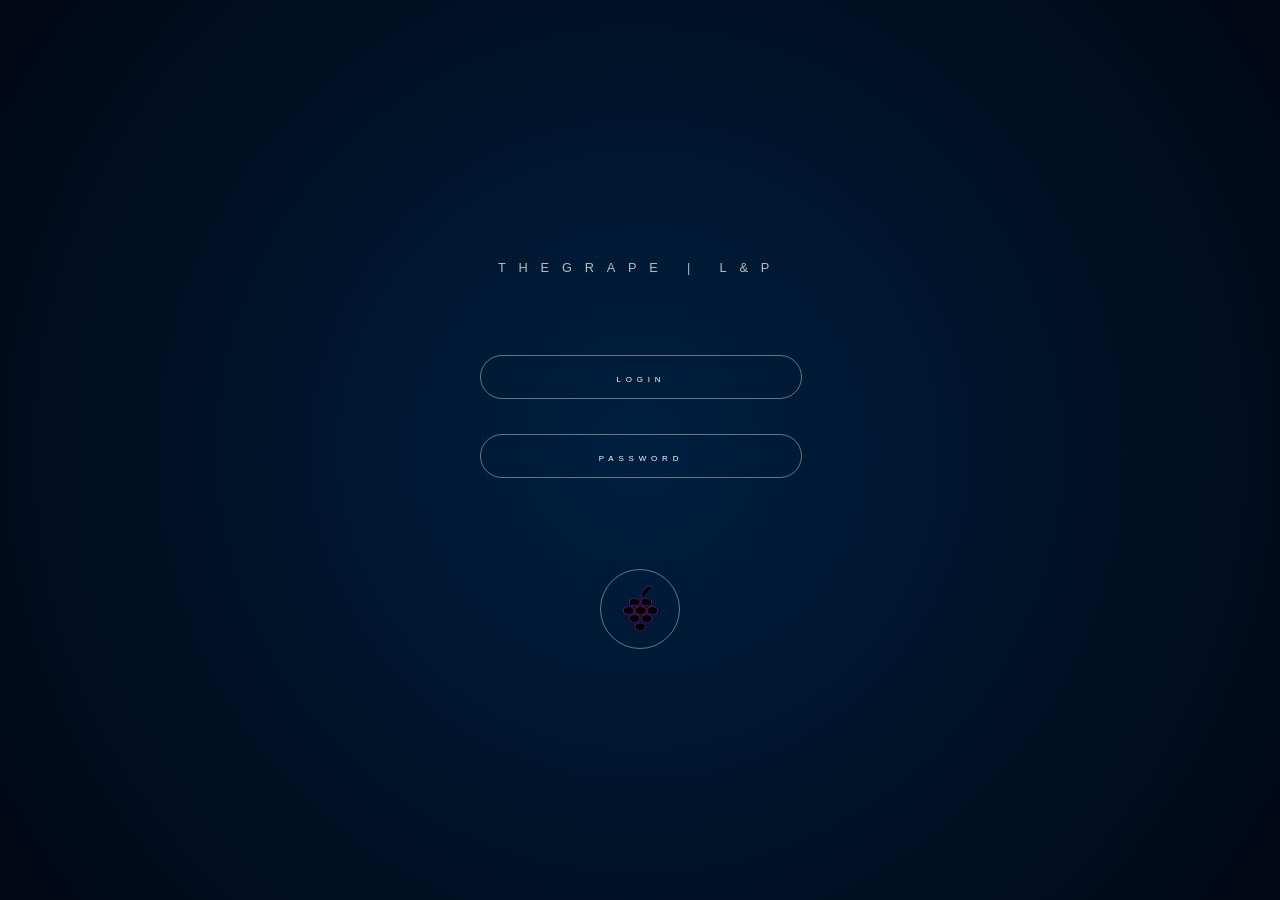
<file: frontend/index.html>
<!DOCTYPE html>
<html>
    <head>
        <meta charset="utf-8">
        <meta name="viewport" content="width=device-width, initial-scale=1.0">
        <title>THEGRAPE | L&P</title>
        <link rel="stylesheet" href="src/css/index.css">
    </head>
    <body>
        <div id="auth-container">
            <h1>THEGRAPE | L&P</h1>
            <form id="login-form">
                <input type="text" name="username" placeholder="Login" required>
                <input type="password" name="password" placeholder="Password" required>
                <hr>
                <button type="submit" id="reg-btn">
                    <img src="src/assets/fabula-ai (2).png" alt="icon" style="width: 35px; height: 45px;">
                </button>
            </form>
        </div>
    </body>
</html>
</file>
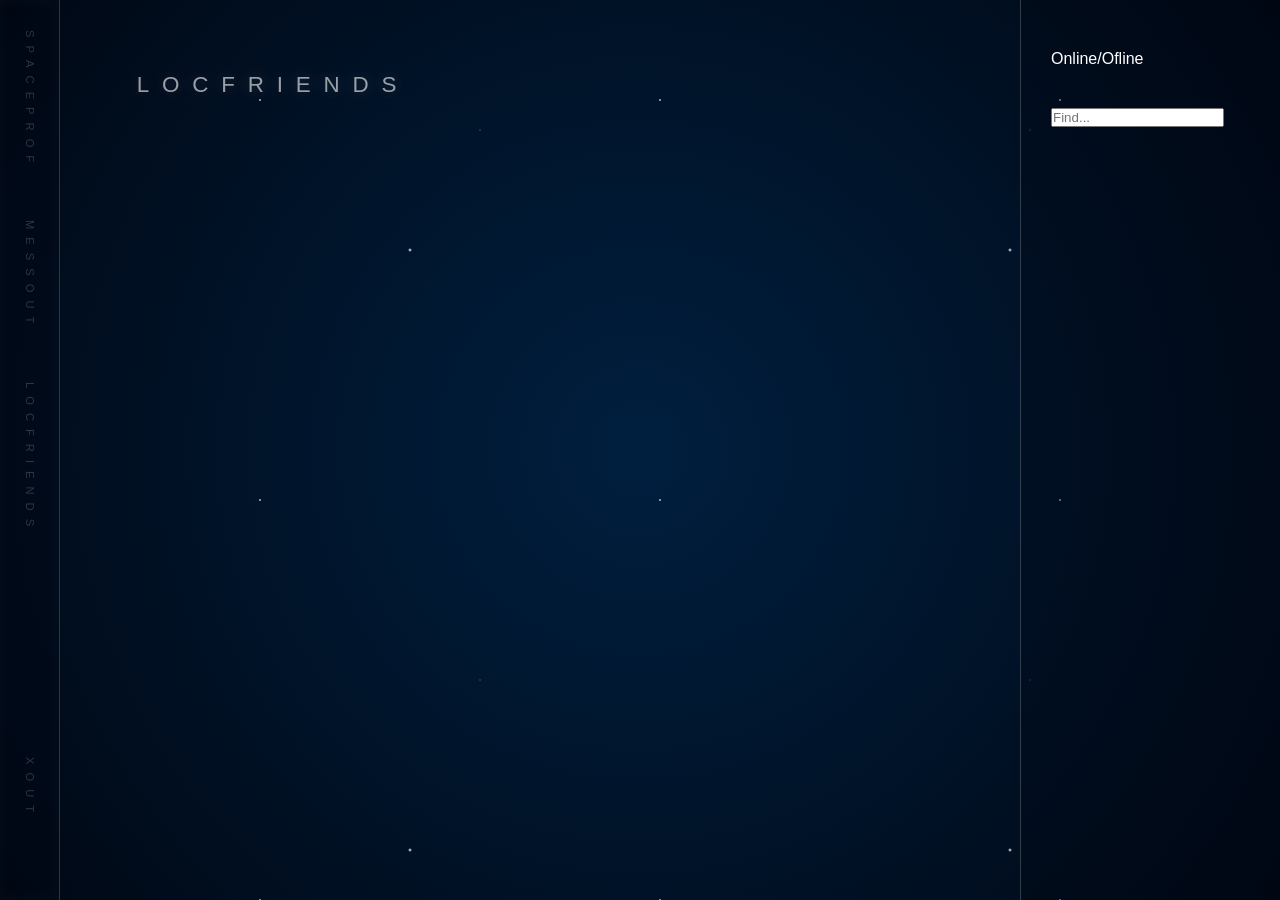
<file: frontend/friends.html>
<!DOCTYPE html>
<html>
    <head>
        <meta charset="utf-8">
        <meta name="viewport" content="width=device-width, initial-scale=1.0">
        <title>THEGRAPE | LocFriends</title>
        <link rel="stylesheet" href="src/css/style.css">
        <link rel="stylesheet" href="src/css/friends.css">
    </head>
    <body>
        <div class="stars-layer"></div>
        <nav class="side-raile">
            <a href="profile.html">SpaceProf</a>
            <a href="messages.html">MessOut</a>
            <a href="friends.html">LocFriends</a>
            <div class="spacer"></div>
            <a href="index.html">XOut</a>
        </nav>
        <main class="viewport">
            <section class="page-header">
                <h1>LocFriends</h1>
            </section>
            <!-- Сюда JS "вбросит" всех найденных людей из базы данных -->
    <div class="content-grid" id="peers-shuttle"></div>
        </main>
        <aside class="info-panel">
            <div class="status">Online/Ofline</div>
            <div class="mini-search"><input type="text" placeholder="Find..."></div>
        </aside>
    </body>
</html>
</file>
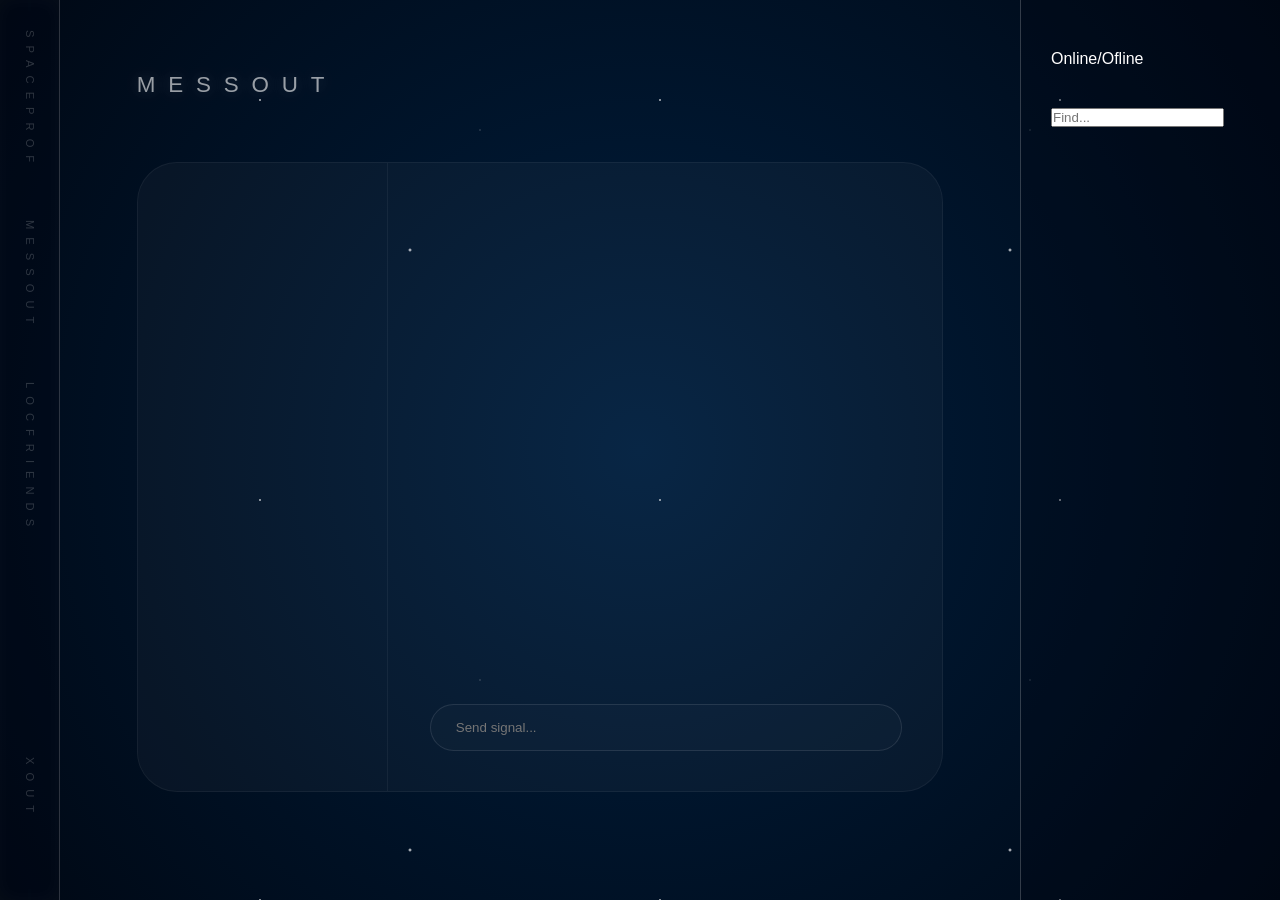
<file: frontend/messages.html>
<!DOCTYPE html>
<html>
    <head>
        <meta charset="utf-8">
        <meta name="viewport" content="width=device-width, initial-scale=1.0">
        <title>THEGRAPE | MessOut</title>
        <link rel="stylesheet" href="src/css/style.css">
        <link rel="stylesheet" href="src/css/messages.css">
    </head>
    <body>
        <div class="stars-layer"></div>
        <nav class="side-raile">
            <a href="profile.html">SpaceProf</a>
            <a href="messages.html">MessOut</a>
            <a href="friends.html">LocFriends</a>
            <div class="spacer"></div>
            <a href="index.html">XOut</a>
        </nav>
        <main class="viewport">
            <section class="page-header">
                <h1>MessOut</h1>
            </section>
            <div class="messenger-layout">
        <!-- Список диалогов подгрузится из БД -->
        <aside class="chat-list" id="chats-container"></aside>

        <!-- Окно переписки -->
        <div class="chat-window">
            <!-- Сюда JS будет вставлять сообщения в реальном времени -->
            <div class="messages-area" id="message-flow"></div>
            
            <!-- Форма отправки (Трансмиттер) -->
            <form class="input-area" id="chat-form">
                <input type="text" id="message-input" placeholder="Send signal..." autocomplete="off">
            </form>
        </div>
    </div>
        </main>
        <aside class="info-panel">
            <div class="status">Online/Ofline</div>
            <div class="mini-search"><input type="text" placeholder="Find..."></div>
        </aside>
    </body>
</html>
</file>
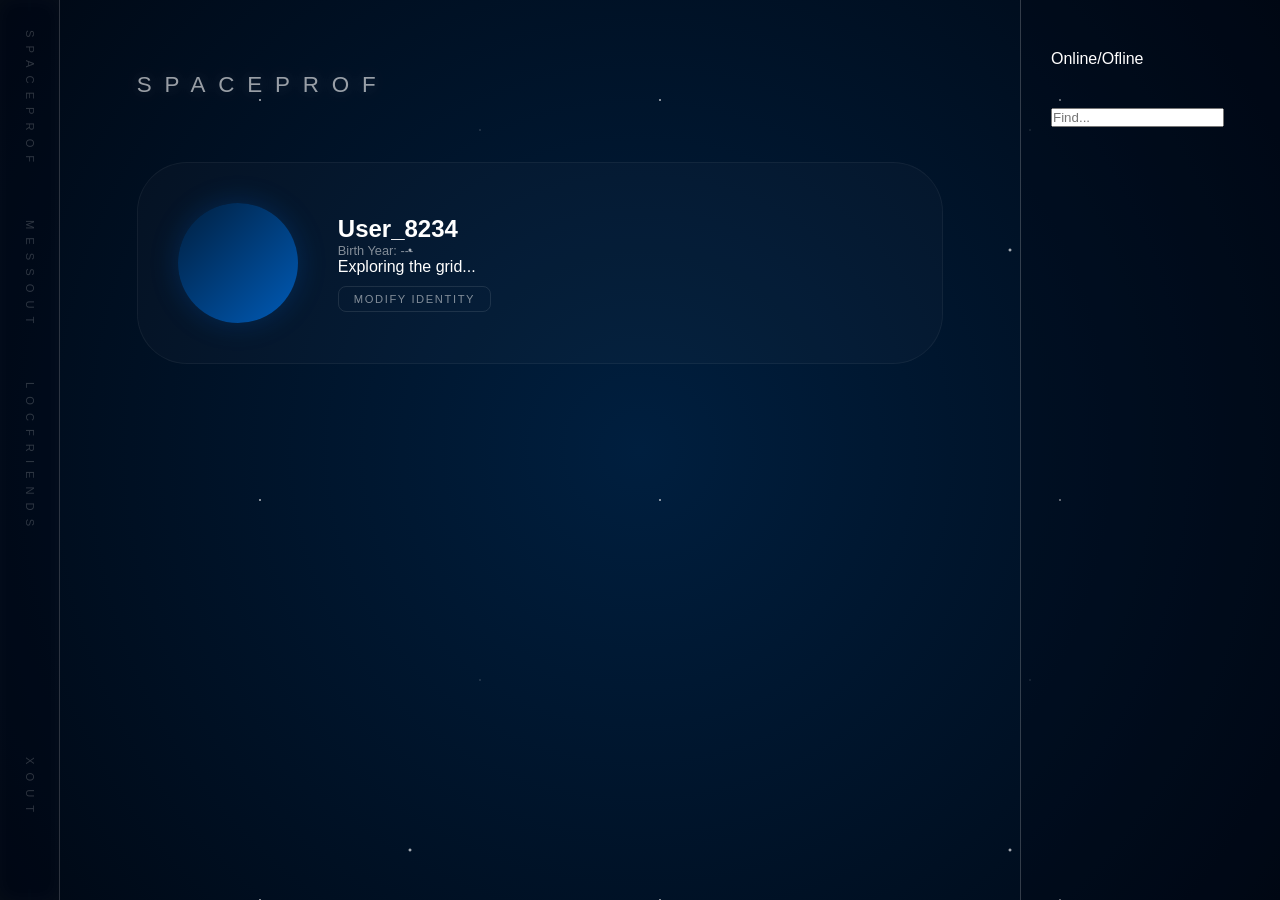
<file: frontend/profile.html>
<!DOCTYPE html>
<html>
    <head>
        <meta charset="utf-8">
        <meta name="viewport" content="width=device-width, initial-scale=1.0">
        <title>THEGRAPE | SpaceProf</title>
        <link rel="stylesheet" href="src/css/style.css">
        <link rel="stylesheet" href="src/css/profile.css">
    </head>
    <body>
        <div class="stars-layer"></div>
        <nav class="side-raile">
            <a href="profile.html">SpaceProf</a>
            <a href="messages.html">MessOut</a>
            <a href="friends.html">LocFriends</a>
            <div class="spacer"></div>
            <a href="index.html">XOut</a>
        </nav>
        <main class="viewport">
            <section class="page-header">
                <h1>SpaceProf</h1>
            </section>
             <!-- Сюда JS вставит данные из Rust -->
    <div class="content-grid" id="profile-data">
        <!-- Блок профиля -->
        <div class="user-core">
            <div class="core-orbit">
                <div class="user-avatar" id="avatar"></div>
            </div>

            <!-- Метаданные пользователя -->
            <div class="user-meta">
                <!-- Режим просмотра -->
                <div id="view-mode">
                    <h2 id="username">User_8234</h2>
                    <p id="user-year" style="opacity: 0.5; font-size: 0.8rem;">Birth Year: ---</p>
                    <p id="bio">Exploring the grid...</p>
                    <button class="edit-btn" onclick="toggleEdit(true)">Modify Identity</button>
                </div>

                <!-- Режим редактирования -->
                <div id="edit-mode" style="display: none;" class="edit-container">
                    <input type="text" id="input-username" class="space-input" placeholder="Full Name">
                    <input type="number" id="input-year" class="space-input" placeholder="Birth Year (e.g. 2000)" min="1900" max="2024">
                    <textarea id="input-bio" class="space-area" placeholder="Transmission bio..."></textarea>
                    
                    <!-- Загрузка фото -->
                    <label class="file-upload">
                        <span>Change Avatar</span>
                        <input type="file" id="input-avatar" accept="image/*" onchange="previewImage(event)">
                    </label>

                    <div class="edit-actions">
                        <button class="save-btn" onclick="saveProfile()">Sync</button>
                        <button class="cancel-btn" onclick="toggleEdit(false)">Abort</button>
                    </div>
                </div>
            </div>
        </div>

        <!-- Лента сообщений/постов -->
        <div class="space-feed" id="feed">
            <!-- Посты будут генерироваться здесь -->
        </div>
    </div>
        </main>
        <aside class="info-panel">
            <div class="status">Online/Ofline</div>
            <div class="mini-search"><input type="text" placeholder="Find..."></div>
        </aside>
        <script src="src/js/scriptprof.js"></script>
    </body>
</html>
</file>
<file: frontend/src/css/index.css>
/* 1. БЕЗДНА: Оптимизированный фон */
body {
    margin: 0;
    padding: 0;
    background-color: #000814;
    background-image: radial-gradient(circle at center, #001f3f 0%, #000814 100%);
    height: 100vh;
    display: flex;
    align-items: center;
    justify-content: center;
    font-family: 'Inter', -apple-system, sans-serif;
    color: #ffffff;
    overflow: hidden;
}

/* 2. ПАРЯЩИЙ КОНТЕЙНЕР */
#auth-container {
    width: 100%;
    max-width: 320px;
    text-align: center;
    /* Включаем GPU ускорение для анимации */
    will-change: transform;
    animation: float 6s infinite ease-in-out;
}

/* 3. НАЗВАНИЕ */
h1 {
    font-weight: 200;
    font-size: 0.8rem;
    letter-spacing: 0.8rem;
    text-transform: uppercase;
    margin-bottom: 5rem;
    color: #ffffff;
    opacity: 0.7;
    text-shadow: 0 0 20px rgba(255, 255, 255, 0.3);
}

/* 4. ФОРМА */
#login-form {
    display: flex;
    flex-direction: column;
    gap: 35px;
}

/* 5. ИНПУТЫ: Заменяем 'all' на конкретные свойства */
#login-form input {
    width: 100%;
    background: transparent;
    border: 1px solid rgba(255, 255, 255, 0.4);
    border-radius: 55px;
    padding: 12px 0;
    color: #ffffff;
    font-size: 1rem;
    outline: none;
    text-align: center;
    letter-spacing: 1px;
    /* Оптимизированный переход (без letter-spacing) */
    transition: transform 0.4s cubic-bezier(0.2, 1, 0.2, 1), 
                background-color 0.4s ease, 
                box-shadow 0.4s ease;
}

/* Убрал анимацию letter-spacing, так как она вызывает фризы (Reflow) */
#login-form input:focus {
    background: #ffffff;
    color: #000814;
    box-shadow: 0 0 25px rgba(255, 255, 255, 0.4);
    transform: scale(1.03); 
}

/* Убрал width: 400px у плейсхолдера, это ломало отрисовку */
#login-form input::placeholder {
    color: #ffffff;
    font-size: 0.5rem;
    font-weight: 200;
    letter-spacing: 0.3rem;
    text-transform: uppercase;
    transition: opacity 0.3s ease;
}

#login-form input:focus::placeholder {
    opacity: 0;
}

hr {
    border: none;
    height: 1px;
    margin: 10px 0;
}

/* 6. КНОПКА */
#reg-btn {
    display: flex;
    margin: 0 auto;
    background: transparent;
    border: 1px solid rgba(255, 255, 255, 0.4);
    border-radius: 50%;
    cursor: pointer;
    transition: background-color 0.4s ease, box-shadow 0.4s ease, transform 0.4s ease;
    width: 80px;
    height: 80px;
    justify-content: center;
    align-items: center;
}

#reg-btn:hover {
    background: #ffffff;
    box-shadow: 0 0 30px rgba(255, 255, 255, 0.4);
    transform: scale(1.05);
}

#reg-btn img {
    width: 30px; 
    height: auto;
    pointer-events: none;
    /* Плавность для фильтров */
    transition: filter 0.4s ease, transform 0.4s ease;
}

#reg-btn:hover img {
    filter: brightness(0) invert(1);
    /* Убрал двойной drop-shadow, он вешает слабые браузеры */
    transform: scale(1.1);
}

/* Эффект невесомости через translate3d для включения GPU */
@keyframes float {
    0%, 100% { transform: translate3d(0, 0, 0); }
    50% { transform: translate3d(0, -10px, 0); }
}
</file>
<file: frontend/src/css/style.css>
/* 1. БАЗОВЫЕ НАСТРОЙКИ */
* { box-sizing: border-box; margin: 0; padding: 0; }

:root {
    --bg: #000814;
    --accent: #ffffff;
    --dim: rgba(255, 255, 255, 0.2);
    --star-color: rgba(255, 255, 255, 0.4);
    /* Текстура шума для имитации блюра (очень легкая) */
    --noise: url("data:image/svg+xml,%3Csvg viewBox='0 0 200 200' xmlns='http://www.w3.org id='n'%3E%3CfeTurbulence type='fractalNoise' baseFrequency='0.65' numOctaves='3'/%3E%3C/filter%3E%3Crect width='100%25' height='100%25' filter='url(%23n)'/%3E%3C/svg%3E");
}

body {
    background-color: var(--bg);
    /* Только основной градиент глубины, без звезд */
    background: radial-gradient(circle at center, #001f3f 0%, var(--bg) 100%);
    height: 100vh;
    display: flex;
    flex-direction: row;
    font-family: 'Inter', sans-serif;
    color: var(--accent);
    overflow: hidden;
}

/* 2. ОПТИМИЗИРОВАННЫЙ КОСМОС (GPU) */
.stars-layer {
    position: fixed;
    top: -50%;
    left: -50%;
    width: 200%;
    height: 200%;
    z-index: 0;
    pointer-events: none;
    background-image: 
        radial-gradient(1px 1px at 20px 30px, var(--star-color), transparent),
        radial-gradient(1.5px 1.5px at 100px 150px, var(--accent), transparent),
        radial-gradient(1px 1px at 250px 350px, var(--star-color), transparent),
        radial-gradient(2px 2px at 450px 100px, var(--accent), transparent);
    background-size: 550px 550px, 400px 400px, 300px 300px, 600px 600px;
    /* Анимация через transform — это секрет отсутствия лагов */
    animation: spaceMove 120s linear infinite;
    will-change: transform;
}

@keyframes spaceMove {
    from { transform: translate(0, 0); }
    to { transform: translate(150px, 150px); }
}

/* 3. ВЕРТИКАЛЬНАЯ НАВИГАЦИЯ (Имитация стекла) */
.side-raile {
    position: relative;
    z-index: 10;
    display: flex;
    flex-direction: column;
    width: 60px;
    height: 100vh;
    border-right: 1px solid var(--dim);
    padding: 30px 0;
    align-items: center;
    /* Заменяем backdrop-filter на наложение шума */
    background: rgba(0, 8, 20, 0.4);
    background-image: var(--noise);
    background-blend-mode: overlay;
    opacity: 0.9;
    box-shadow: inset -1px 0 20px rgb(255, 255, 255, 0.03);
}

.side-raile a {
    writing-mode: vertical-rl;
    text-orientation: mixed;
    text-decoration: none;
    color: var(--dim);
    font-size: 0.7rem;
    letter-spacing: 0.5rem;
    text-transform: uppercase;
    margin-bottom: 50px;
    transition: 0.4s cubic-bezier(0.2, 1, 0.2, 1);
}

.side-raile a:hover {
    color: var(--accent);
    text-shadow: 0 0 20px var(--accent);
    transform: translateY(-5px);
}

.spacer { flex: 1; }

/* 4. ГЛАВНОЕ ПОЛОТНО */
.viewport {
    position: relative;
    z-index: 5;
    flex: 1;
    display: flex;
    flex-direction: column;
    padding: 8vh 6vw;
    overflow-y: auto;
    scrollbar-width: none;
}

.page-header h1 {
    font-weight: 100;
    font-size: 1.4rem;
    letter-spacing: 0.8rem;
    text-transform: uppercase;
    margin-bottom: 4rem;
    opacity: 0.6;
    color: var(--accent);
    text-shadow: 0 0 15px rgba(255, 255, 255, 0.3);
    /* Убрали анимированный letter-spacing (он сильно лагает) */
    animation: breathe 5s infinite ease-in-out;
}

@keyframes breathe {
    0%, 100% { opacity: 0.4; transform: scale(1); }
    50% { opacity: 0.8; transform: scale(1.02); }
}

/* 5. ПРАВАЯ ПАНЕЛЬ (Info) */
.info-panel {
    position: relative;
    z-index: 10;
    width: 260px;
    border-left: 1px solid var(--dim);
    padding: 50px 30px;
    display: flex;
    flex-direction: column;
    gap: 40px;
    background: rgba(0, 8, 20, 0.3);
    background-image: var(--noise);
    background-blend-mode: overlay;
}

/* СЕТКА КОНТЕНТА */
.content-grid {
    display: grid;
    grid-template-columns: repeat(auto-fill, minmax(250px, 1fr));
    gap: 40px;
}

/* АДАПТИВНОСТЬ */
@media (max-width: 900px) {
    .info-panel { display: none; }
}

@media (max-width: 600px) {
    body { flex-direction: column-reverse; }
    .side-raile {
        width: 100%;
        height: 70px;
        flex-direction: row;
        border-right: none;
        border-top: 1px solid var(--dim);
        padding: 0 20px;
        justify-content: space-around;
    }
    .side-raile a {
        writing-mode: horizontal-tb;
        margin-bottom: 0;
        letter-spacing: 0.2rem;
    }
}
</file>
<file: frontend/src/css/friends.css>
.peer-card {
    background: rgba(255, 255, 255, 0.02);
    border: 1px solid rgba(255, 255, 255, 0.05);
    border-radius: 40px;
    padding: 25px;
    transition: 0.6s cubic-bezier(0.2, 1, 0.2, 1);
    display: flex;
    flex-direction: column;
    align-items: center;
    text-align: center;
}

.peer-photo {
    width: 90px; height: 90px;
    border-radius: 50%;
    background-size: cover;
    background-position: center;
    border: 2px solid rgba(255, 255, 255, 0.1);
    margin-bottom: 20px;
}

.peer-name {
    font-size: 1rem;
    font-weight: 400;
    letter-spacing: 1px;
    margin-bottom: 5px;
}

.peer-status {
    font-size: 0.6rem;
    text-transform: uppercase;
    letter-spacing: 2px;
}

.peer-status.online { color: #00d4ff; } /* Голубой активный сигнал */
.peer-status.offline { color: rgba(255,255,255,0.2); }

.last-signal {
    margin: 20px 0;
    padding: 15px;
    background: rgba(255, 255, 255, 0.02);
    border-radius: 20px;
    font-size: 0.75rem;
    font-weight: 200;
    color: rgba(255, 255, 255, 0.5);
    width: 100%;
}
</file>
<file: frontend/src/css/messages.css>
/* messages.css */

.messenger-layout {
    display: grid;
    grid-template-columns: 250px 1fr;
    gap: 2px;
    height: 70vh; /* Ограничиваем высоту чата */
    background: rgba(255, 255, 255, 0.03);
    border-radius: 40px;
    overflow: hidden;
    border: 1px solid rgba(255, 255, 255, 0.05);
}

/* Список чатов */
.chat-list {
    border-right: 1px solid rgba(255, 255, 255, 0.05);
    overflow-y: auto;
}

.chat-preview {
    padding: 20px;
    display: flex;
    gap: 15px;
    cursor: pointer;
    transition: 0.3s;
}

.chat-preview.active, .chat-preview:hover {
    background: rgba(255, 255, 255, 0.05);
}

.mini-avatar {
    width: 40px; height: 40px;
    border-radius: 50%;
    background: #004a8d;
}

.preview-info h3 { font-size: 0.8rem; font-weight: 400; margin-bottom: 5px; }
.preview-info p { font-size: 0.7rem; color: rgba(255,255,255,0.4); }

/* Окно сообщений */
.chat-window {
    display: flex;
    flex-direction: column;
    padding: 20px;
}

.messages-area {
    flex: 1;
    overflow-y: auto;
    display: flex;
    flex-direction: column;
    gap: 15px;
    padding: 20px;
}

.msg {
    max-width: 70%;
    padding: 12px 18px;
    border-radius: 20px;
    font-size: 0.9rem;
    font-weight: 300;
}

.msg.incoming {
    align-self: flex-start;
    background: rgba(255, 255, 255, 0.05);
    border-bottom-left-radius: 2px;
}

.msg.outgoing {
    align-self: flex-end;
    background: rgba(0, 122, 255, 0.2); /* Холодный синий акцент */
    border-bottom-right-radius: 2px;
}

/* Поле ввода */
.input-area {
    padding: 20px;
}

.input-area input {
    width: 100%;
    background: rgba(255, 255, 255, 0.02);
    border: 1px solid rgba(255, 255, 255, 0.1);
    padding: 15px 25px;
    border-radius: 30px;
    color: #fff;
    outline: none;
    transition: 0.4s;
}

.input-area input:focus {
    border-color: #fff;
    background: rgba(255, 255, 255, 0.05);
}
</file>
<file: frontend/src/css/profile.css>
/* profile.css */
.user-core {
    grid-column: 1 / -1;
    display: flex;
    align-items: center;
    gap: 40px;
    padding: 40px;
    background: rgba(255, 255, 255, 0.02);
    border-radius: 50px;
    border: 1px solid rgba(255, 255, 255, 0.05);
    margin-bottom: 50px;
}

.user-avatar {
    width: 120px;
    height: 120px;
    background: linear-gradient(135deg, #001f3f, #005bb7);
    border-radius: 50%;
    box-shadow: 0 0 30px rgba(0, 122, 255, 0.2);
}

.space-feed {
    grid-column: 1 / -1;
    display: flex;
    flex-direction: column;
    gap: 20px;
}

.signal {
    padding: 25px;
    background: rgba(255, 255, 255, 0.01);
    border-left: 2px solid rgba(255, 255, 255, 0.1);
    border-radius: 0 20px 20px 0;
    transition: 0.4s;
}

/* ИНТЕГРАЦИЯ ФОРМЫ В USER-CORE */

.user-meta {
    flex: 1; /* Чтобы мета-данные занимали всё свободное место */
    display: flex;
    flex-direction: column;
    gap: 10px;
}

#edit-mode {
    display: flex;
    flex-direction: column;
    gap: 12px;
    animation: slideIn 0.4s ease-out;
}

/* Стилизация полей ввода */
.space-input, .space-area {
    background: rgba(0, 0, 0, 0.3); /* Темнее фона для контраста */
    border: 1px solid rgba(255, 255, 255, 0.1);
    border-radius: 12px;
    color: var(--accent);
    padding: 10px 15px;
    font-family: inherit;
    font-size: 0.9rem;
    outline: none;
    transition: border 0.3s;
}

.space-input:focus, .space-area:focus {
    border-color: rgba(0, 122, 255, 0.5); /* В цвет аватара */
}

/* Кнопки в стиле твоей навигации */
.edit-btn, .save-btn, .cancel-btn {
    background: none;
    border: 1px solid rgba(255, 255, 255, 0.1);
    color: rgba(255, 255, 255, 0.5);
    padding: 6px 15px;
    border-radius: 8px;
    cursor: pointer;
    font-size: 0.7rem;
    text-transform: uppercase;
    letter-spacing: 0.1rem;
    margin-top: 10px;
    align-self: flex-start;
    transition: 0.3s;
}

.edit-btn:hover, .save-btn:hover {
    color: var(--accent);
    border-color: var(--accent);
    background: rgba(255, 255, 255, 0.05);
}

.cancel-btn:hover {
    color: #ff4d4d;
    border-color: rgba(255, 77, 77, 0.3);
}

.edit-actions {
    display: flex;
    gap: 10px;
}

@keyframes slideIn {
    from { opacity: 0; transform: translateX(-10px); }
    to { opacity: 1; transform: translateX(0); }
}

.edit-container {
    display: flex;
    flex-direction: column;
    gap: 12px;
}

/* Стилизация кнопки выбора файла */
.file-upload {
    display: inline-block;
    padding: 8px 15px;
    border: 1px dashed var(--dim);
    border-radius: 8px;
    cursor: pointer;
    font-size: 0.7rem;
    text-align: center;
    transition: 0.3s;
}

.file-upload:hover {
    border-color: var(--accent);
    background: rgba(255, 255, 255, 0.05);
}

.file-upload input[type="file"] {
    display: none; /* Прячем страшный стандартный инпут */
}

input[type="number"]::-webkit-inner-spin-button {
    display: none; /* Прячем стрелочки у года */
}
</file>
